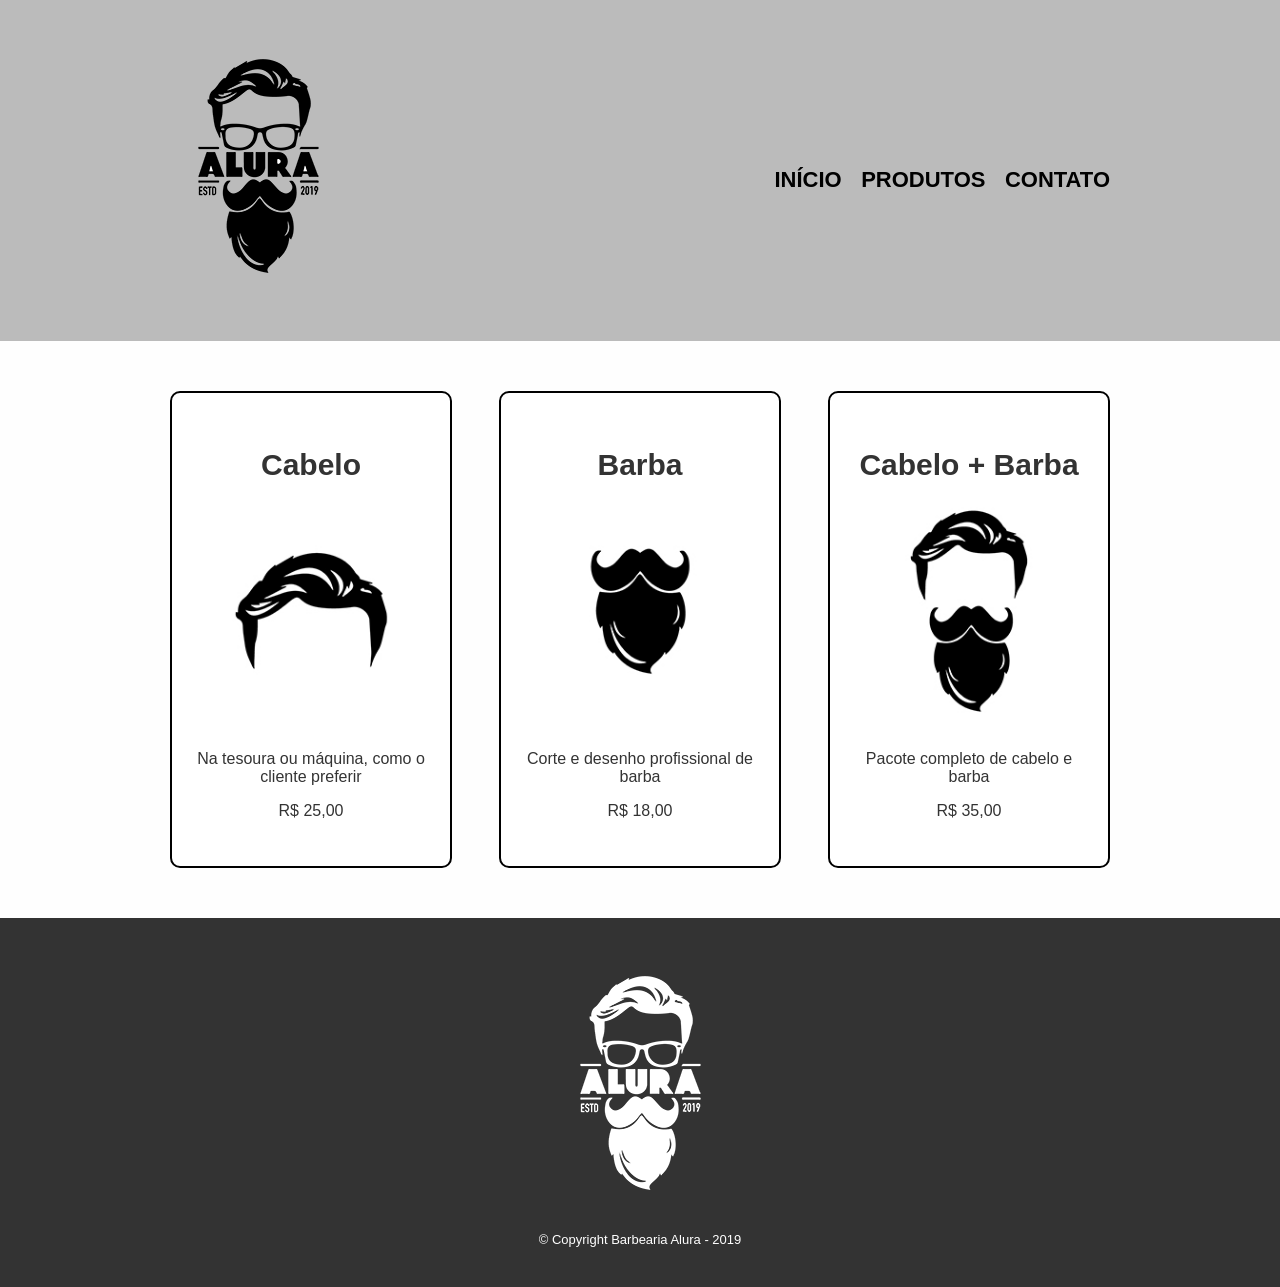
<file: index.html>
<!DOCTYPE html>
<html lang="pt-br">
<head>
    <meta charset="UTF-8">
    <title>produtos</title>
    <link rel="stylesheet" href="style.css">
</head>
<body>

    <header>
        <div class="caixa">
            <h1><img src="logo.png" alt="Logo da Barbearia Alura"></h1>
            <nav>
                <ul>
                    <li><a href="produto.html">Início</a></li>
                    <li><a href="index.html">Produtos</a></li>
                    <li><a href="contatos.html">Contato</a></li>
                </ul>
            </nav>
        </div>
    </header>

    <main>
        <ul class="produtos">
            <li>
                <h2>Cabelo</h2>
                <img src="cabelo.jpg" alt="Corte de cabelo">
                <p class="produto-descricao">Na tesoura ou máquina, como o cliente preferir</p>
                <p class="produto-preco">R$ 25,00</p>
            </li>

            <li>
                <h2>Barba</h2>
                <img src="barba.jpg" alt="Corte de barba">
                <p class="produto-descricao">Corte e desenho profissional de barba</p>
                <p class="produto-preco">R$ 18,00</p>
            </li>

            <li>
                <h2>Cabelo + Barba</h2>
                <img src="cabelo+barba.jpg" alt="Cabelo e barba">
                <p class="produto-descricao">Pacote completo de cabelo e barba</p>
                <p class="produto-preco">R$ 35,00</p>
            </li>
        </ul>
    </main>

    <footer>
        <img src="logo-branco.png" alt="Logo branca Barbearia Alura">
        <p class="copyright">&copy; Copyright Barbearia Alura - 2019</p>
    </footer>

</body>
</html>
</file>
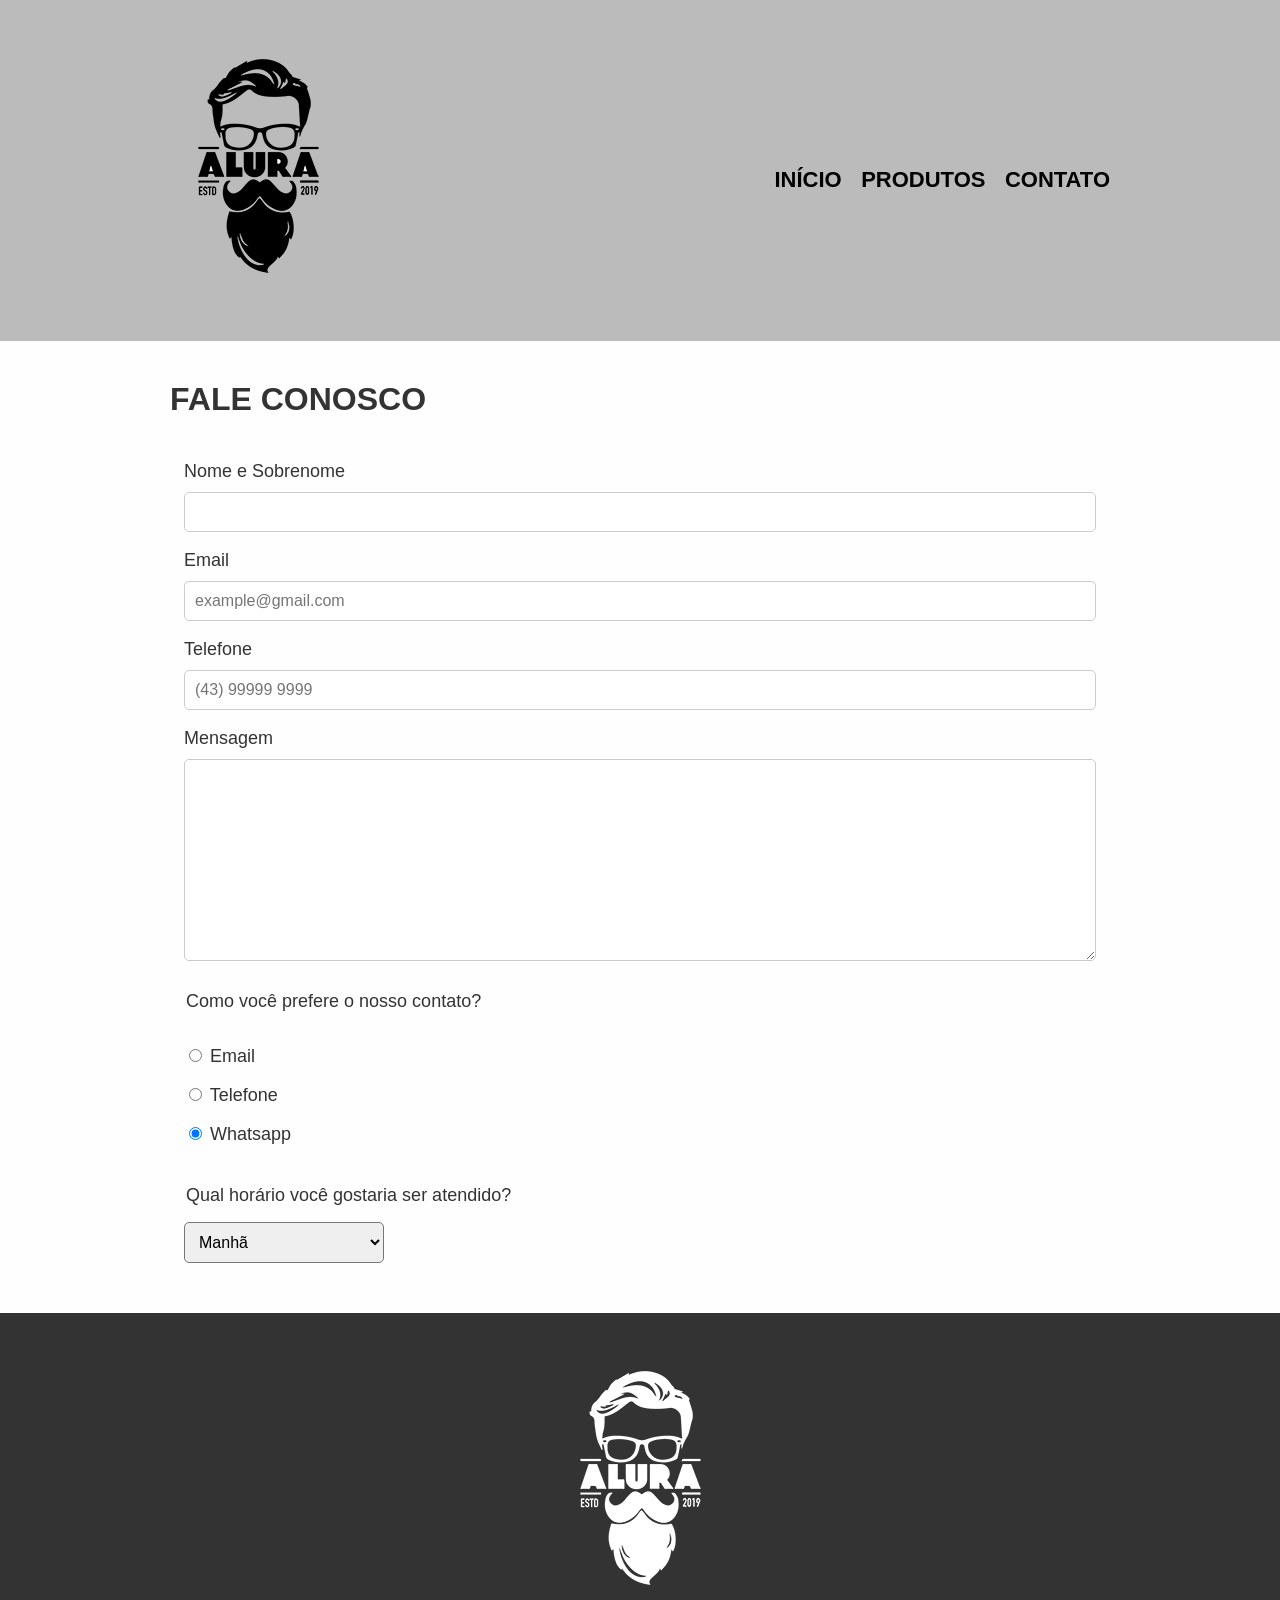
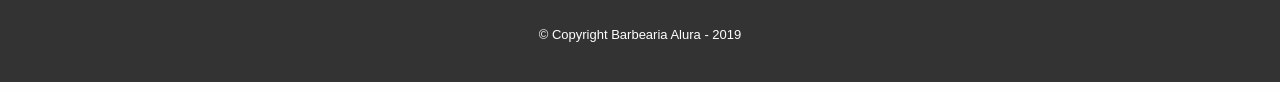
<file: contatos.html>
<!DOCTYPE html>
<html lang="pt-br">
<head>
    <meta charset="UTF-8">
    <meta name="viewport" content="width=device-width, initial-scale=1.0">
    <title>Barbearia Alura - Contato</title>
    <link rel="stylesheet" href="style.css">
</head>
<body>
    <header>
        <div class="caixa">
            <h1><img src="logo.png" alt="Logo da Barbearia Alura"></h1>
            <nav>
                <ul>
                    <li><a href="produto.html">Início</a></li>
                    <li><a href="index.html">Produtos</a></li>
                    <li><a href="contatos.html">Contato</a></li>
                </ul>
            </nav>
        </div>
    </header>

    <main>
        <form>
            <h1>FALE CONOSCO</h1>

            <fieldset>
                <p>Nome e Sobrenome</p>
                <input type="text" class="input-texto" required>

                <p>Email</p>
                <input type="email" class="input-texto" required placeholder="example@gmail.com">

                <p>Telefone</p>
                <input type="tel" class="input-texto" required placeholder="(43) 99999 9999">

                <p>Mensagem</p>
                <textarea cols="70" rows="10" required></textarea>
            </fieldset>

            <fieldset>
                <legend>Como você prefere o nosso contato?</legend>
                <p><input type="radio" name="contato" value="email"> Email</p>
                <p><input type="radio" name="contato" value="Telefone"> Telefone</p>
                <p><input type="radio" name="contato" value="whatsapp" checked> Whatsapp</p>
            </fieldset>

            <fieldset>
                <legend>Qual horário você gostaria ser atendido?</legend>
                <select>
                    <option>Manhã</option>
                    <option>Tarde</option>
                    <option>Noite</option>
                </select>
            </fieldset>
            
            </form>
    </main>

    <footer>
        <img src="logo-branco.png" alt="Logo branca Barbearia Alura">
        <p class="copyright">&copy; Copyright Barbearia Alura - 2019</p>
    </footer>
</body>
</html>
</file>
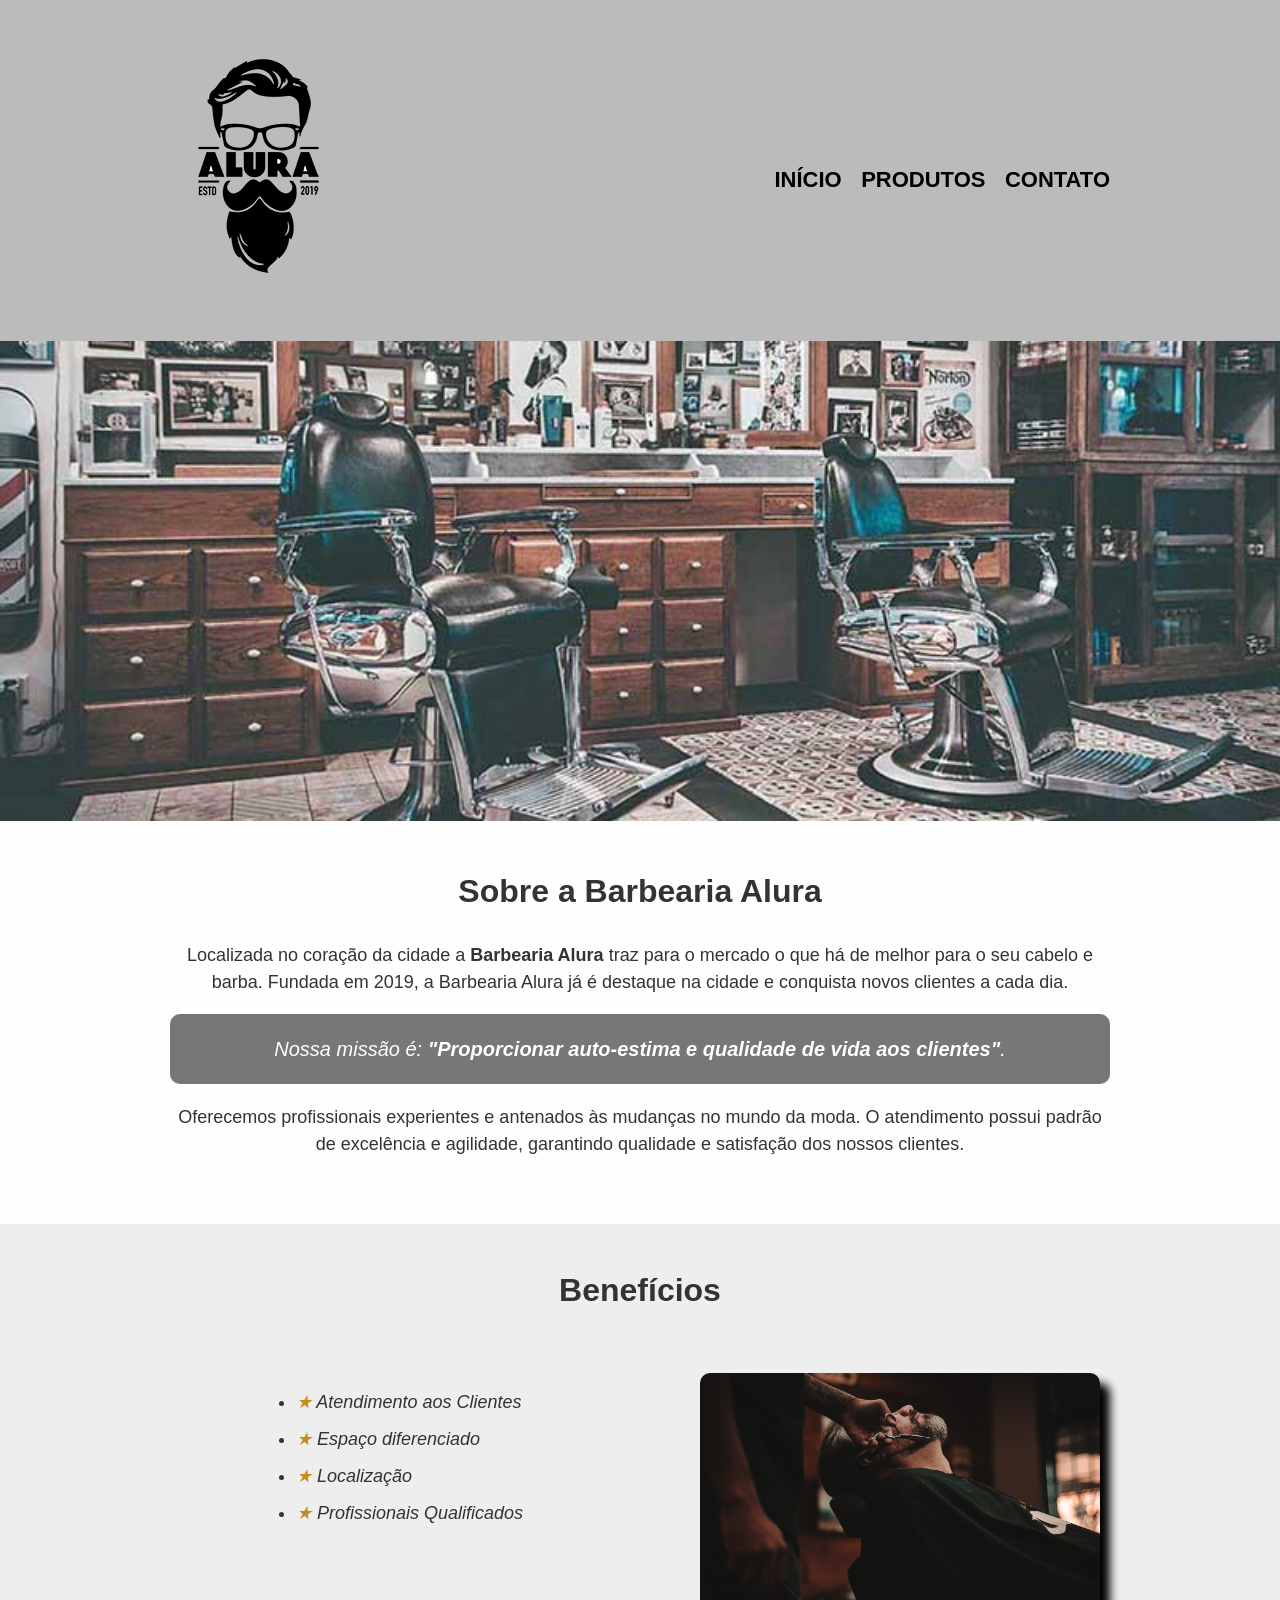
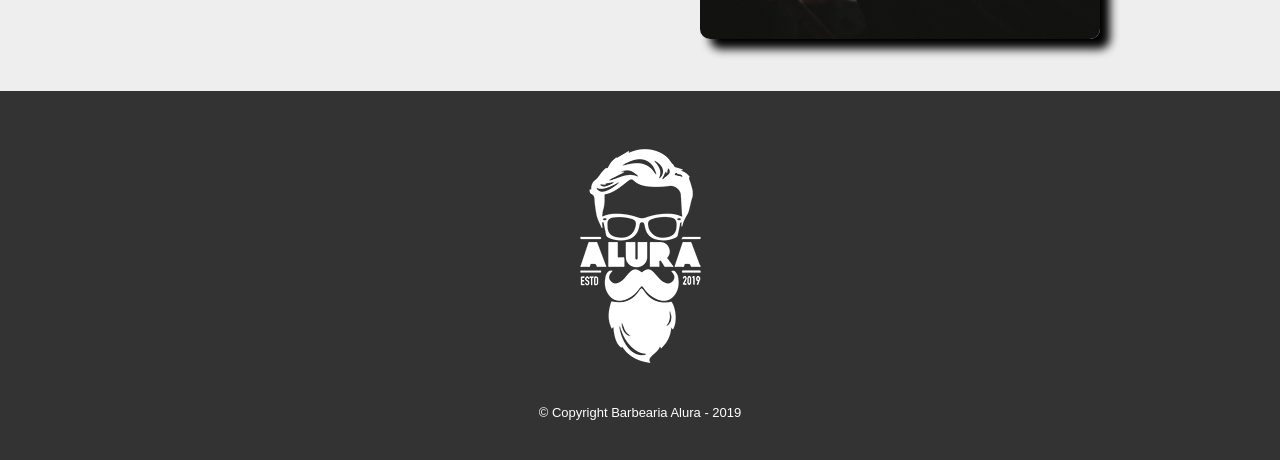
<file: produto.html>
<!DOCTYPE html>
<html lang="pt-br">
<head>
    <meta charset="UTF-8">
    <title>Home</title>
    <link rel="stylesheet" href="style.css">
</head>
<body>

    <header>
        <div class="caixa">
            <h1><img src="logo.png" alt="Logo da Barbearia Alura"></h1>
            <nav>
                <ul>
                    <li><a href="produto.html">Início</a></li>
                    <li><a href="index.html">Produtos</a></li>
                    <li><a href="contatos.html">Contato</a></li>
                </ul>
            </nav>
        </div>
    </header>

    <main>
        <img id="banner" src="banner.jpg" alt="Banner Barbearia">

        <div class="principal">
            <h2 class="titulo-centralizado">Sobre a Barbearia Alura</h2>

            <p>Localizada no coração da cidade a <strong>Barbearia Alura</strong> traz para o mercado o que há de melhor
                para o seu cabelo e barba. Fundada em 2019, a Barbearia Alura já é destaque na cidade e conquista novos
                clientes a cada dia.</p>

            <p id="missao"><em>Nossa missão é: <strong>"Proporcionar auto-estima e qualidade de vida aos
                        clientes"</strong>.</em></p>

            <p>Oferecemos profissionais experientes e antenados às mudanças no mundo da moda. O atendimento possui padrão de
                excelência e agilidade, garantindo qualidade e satisfação dos nossos clientes.</p>
        </div>

        <div class="beneficios">
            <h3 class="titulo-centralizado">Benefícios</h3>

            <ul>
                <li class="itens">Atendimento aos Clientes</li>
                <li class="itens">Espaço diferenciado</li>
                <li class="itens">Localização</li>
                <li class="itens">Profissionais Qualificados</li>
            </ul>

            <img src="beneficios.jpg" class="imagembeneficios" alt="Imagem dos benefícios">
        </div>
    </main>

    <footer>
        <img src="logo-branco.png" alt="Logo branca Barbearia Alura">
        <p class="copyright">&copy; Copyright Barbearia Alura - 2019</p>
    </footer>

</body>
</html>
</file>
<file: style.css>
body {
    font-family: 'Montserrat', sans-serif;
    margin: 0;
    padding: 0;
    background: #FEFEFE;
    color: #333333;
}

header {
    background: #BBBBBB;
    padding: 20px 0;
}

.caixa {
    position: relative;
    width: 940px;
    margin: 0 auto;
}

nav {
    position: absolute;
    top: 110px;
    right: 0;
}

nav li {
    display: inline;
    margin: 0 0 0 15px;
}

nav a {
    text-transform: uppercase;
    color: #000000;
    font-weight: bold;
    font-size: 22px;
    text-decoration: none;
}

nav a:hover {
    color: #C78C19;
    text-decoration: underline;
}

.titulo-principal {
    padding-left: 20px;
    font-size: 2em;
}

#banner {
    width: 100%;
}

.principal {
    padding: 3em 0;
    background: #FEFEFE;
    width: 940px;
    margin: 0 auto;
}

.titulo-centralizado {
    text-align: center;
    font-size: 2em;
    margin: 0 0 1em;
    clear: both;
}

.principal p {
    margin: 0 0 1em;
    text-align: center;
    font-size: 18px;
    line-height: 1.5;
}

.principal strong {
    font-weight: bold;
}

.principal em {
    font-style: italic;
}

#missao {
    font-size: 20px;
    padding: 20px;
    background: #777777;
    color: #FFFFFF;
    border-radius: 10px;
}

.beneficios {
    padding: 3em 0;
    background: #EEEEEE;
}

.beneficios .titulo-centralizado {
    margin-bottom: 2em;
}

.beneficios ul {
    width: 400px;
    display: inline-block;
    vertical-align: top;
    margin-left: 20%;
}

.itens {
    font-size: 18px;
    font-style: italic;
    line-height: 1.5;
    margin-bottom: 10px;
}

.itens:before {
    content: "★ ";
    color: #C78C19;
}

.imagembeneficios {
    width: 60%;
    max-width: 400px;
    display: inline-block;
    box-shadow: 10px 10px 10px #000000;
    border-radius: 10px;
}

.produtos {
    width: 940px;
    margin: 0 auto;
    padding: 50px 0;
    display: flex;
    justify-content: space-between;
    list-style: none;
}

.produtos li {
    background: #FFFFFF;
    text-align: center;
    width: 30%;
    padding: 30px 20px;
    box-sizing: border-box;
    border: 2px solid #000000;
    border-radius: 10px;
}

.produtos li:hover {
    border-color: #C78C19;
}

.produtos li:active {
    border-color: #088C19;
}

.produtos li:hover h2 {
    font-size: 34px;
}

.produtos h2 {
    font-size: 30px;
    font-weight: bold;
    margin-bottom: 10px;
}

.produtos img {
    max-width: 100%;
    border: 10%;
}

/* Adicione ou substitua isso no final do seu style.css */

footer {
    background: #333333;
    text-align: center;
    padding: 40px 0;
}

.copyright {
    color: #FFFFFF;
    font-size: 13px;
    margin: 20px 0 0;
}

/* Estilos básicos para o formulário de Contato ficar bonito */
form {
    width: 940px;
    margin: 40px auto;
}

form h1 {
    font-size: 2em;
    margin-bottom: 20px;
    font-weight: bold;
}

fieldset {
    border: none;
    margin-bottom: 20px;
}

legend, form p {
    font-size: 18px;
    margin-bottom: 10px;
}

.input-texto {
    display: block;
    width: 100%;
    padding: 10px;
    font-size: 16px;
    margin-bottom: 15px;
    box-sizing: border-box;
    border: 1px solid #CCCCCC;
    border-radius: 5px;
}

textarea {
    display: block;
    width: 100%;
    padding: 10px;
    font-size: 16px;
    box-sizing: border-box;
    border: 1px solid #CCCCCC;
    border-radius: 5px;
}

select {
    padding: 10px;
    font-size: 16px;
    width: 200px;
    border-radius: 5px;
}
</file>
